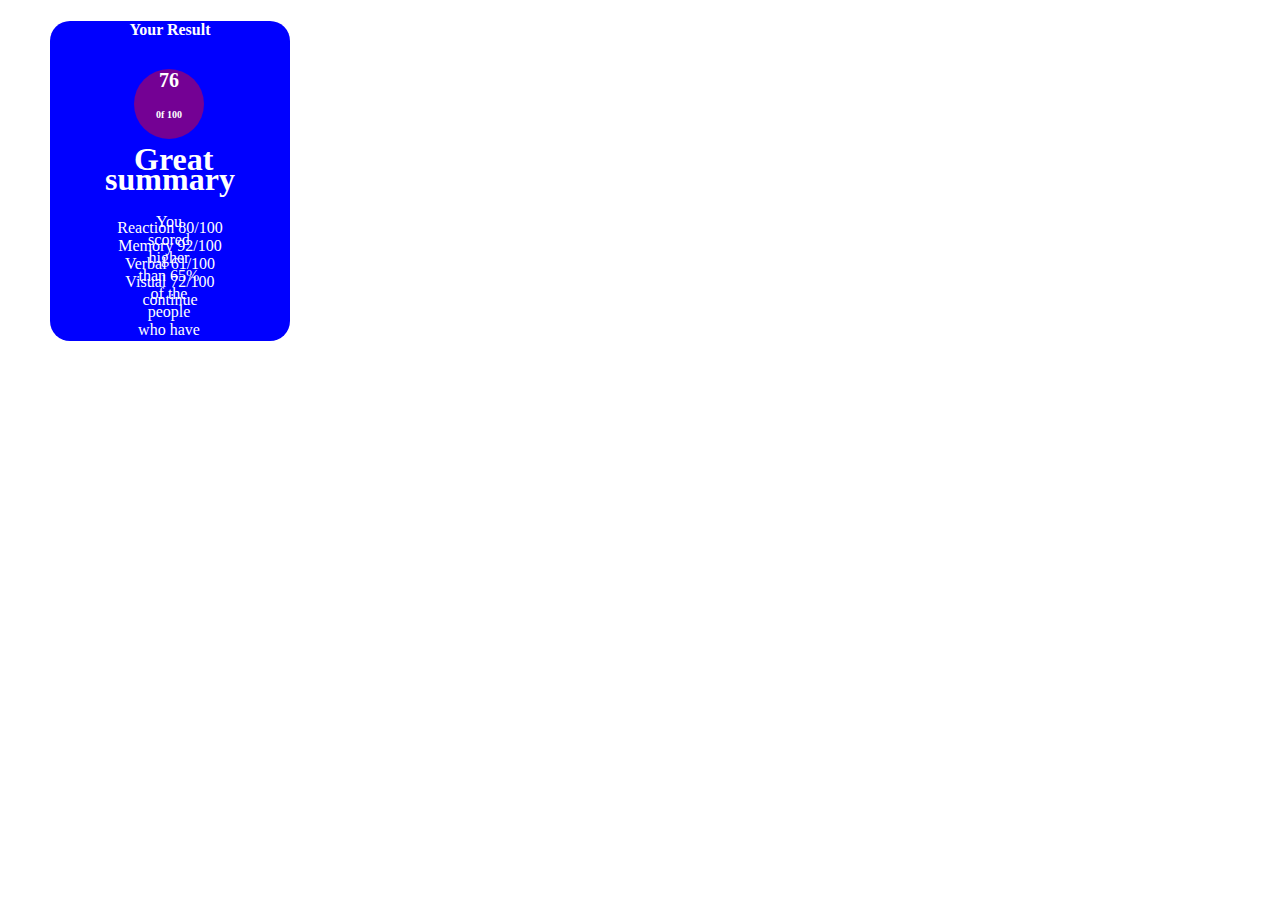
<file: index.html>
<!DOCTYPE html>
<html>
    <head lang="en">
        <meta charset="UTF-8">
        <link rel="stylesheet" href="./styles.css">
    </head>
    <main>
        <body>
        <div class="first">
            <h4 class="result">Your Result</h4>
            <div class="circle">
                <h2>76</h2>
                <h3>0f 100</h3>
           <h1 class="great">Great</h1></section>
         <p class="score">You scored higher than 65% of the people who have taken these tests.</p>
        </div>
    
        <div id="second">
            <section id="summary"><h1>summary</h1></section>
            <section id="reaction">Reaction  <span>80/100</span></section>
            <section id="memory">Memory      <span>92/100</span></section>
            <section id="verbal">Verbal      <span>61/100</span></section>
            <section id="Visual">Visual      <span>72/100</span></section>
            <section id="continue">continue</section>
        </div> 
</body>
    </main>
</html>
</file>
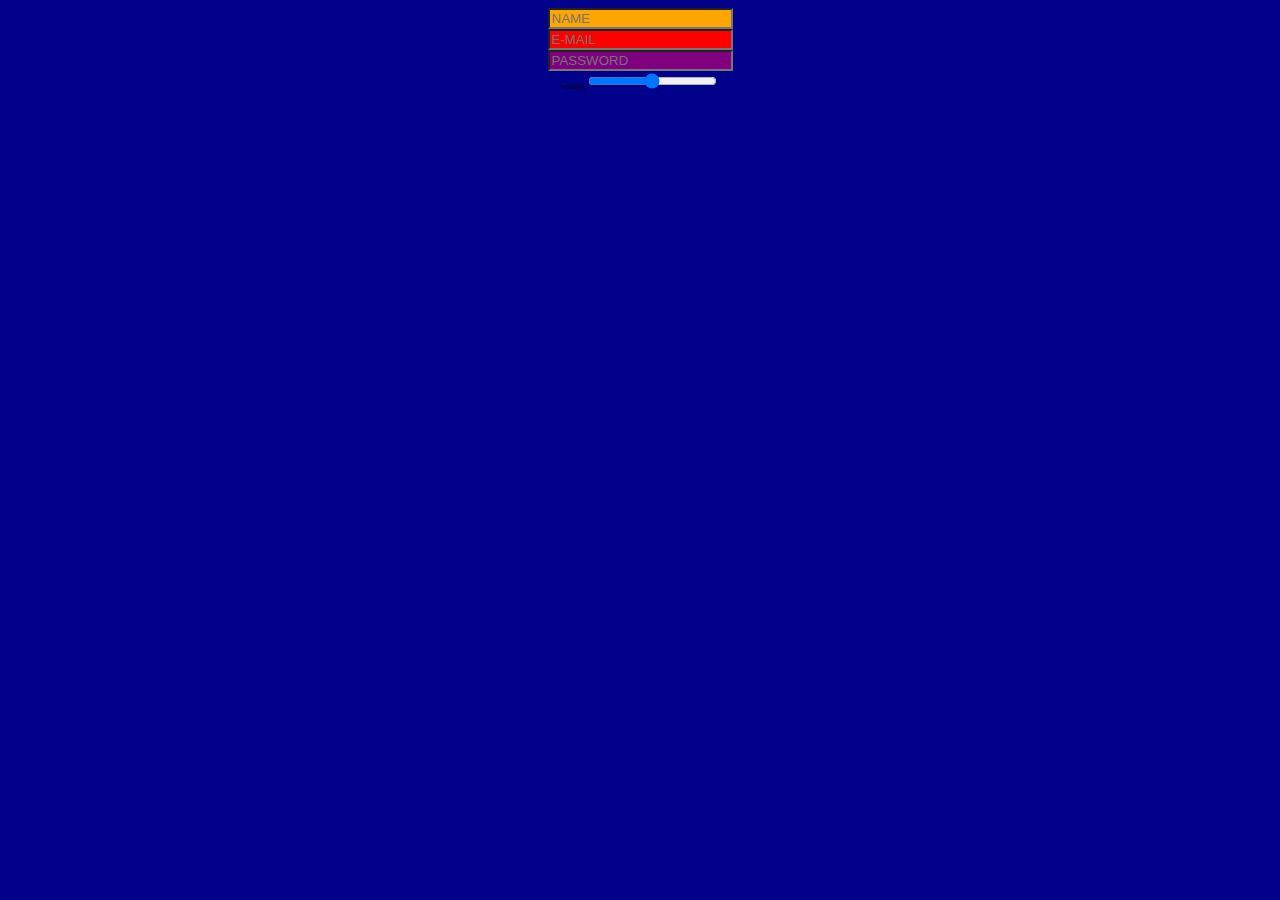
<file: Dam/index.html>
<!DOCTYPE html>
<html lang="en">
<head>
    <meta charset="UTF-8">
    <meta name="viewport" content="width=device-width, initial-scale=1.0">
    <title>Document</title>
    <link rel="stylesheet" href="styles.css">
</head>
<body>
    <input placeholder="NAME" type="name" class="first"/><br>
    <input placeholder="E-MAIL" type="email" class="second"/><br>
    <input placeholder="PASSWORD" type="password" text="{{{{}}}}" class="third"/><br>
    volume<input type="range" name="number">
</body>
</html>
</file>
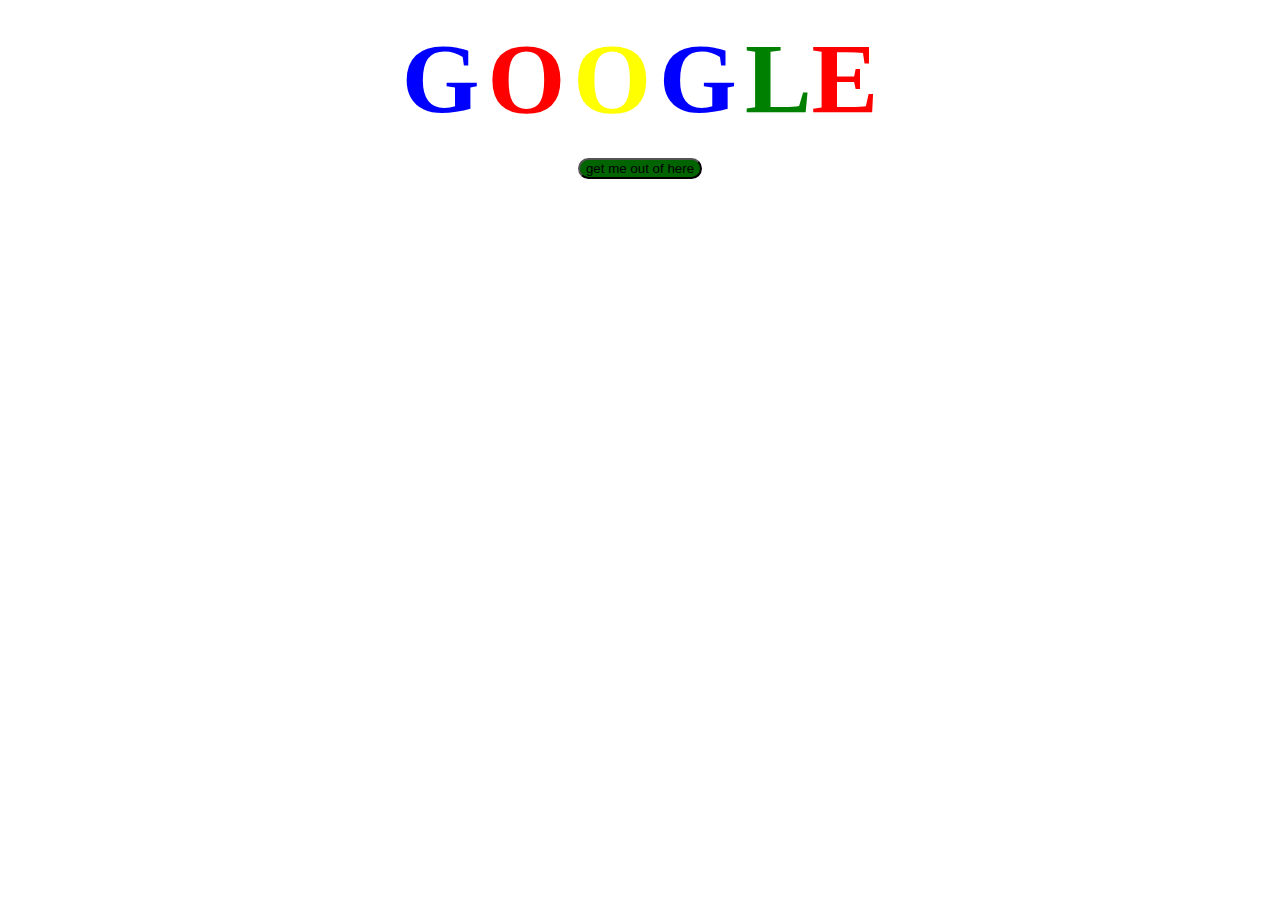
<file: Dami/index.html>
<!DOCTYPE html>
<html lang="en">
<head>
    <link rel="stylesheet" href="styles.css">
    <meta charset="UTF-8">
    <meta name="viewport" content="width=device-width, initial-scale=1.0">
    <title>google</title>
</head>
 <h1><span class="first">G</span> <span class="second">O</span> <span class="third">O</span> <span class="fourth">G</span> <span class="fifth">L</span><span class="sixth">E</span></h1>
 <button>get me out of here</button>
</body>
</html>
</file>
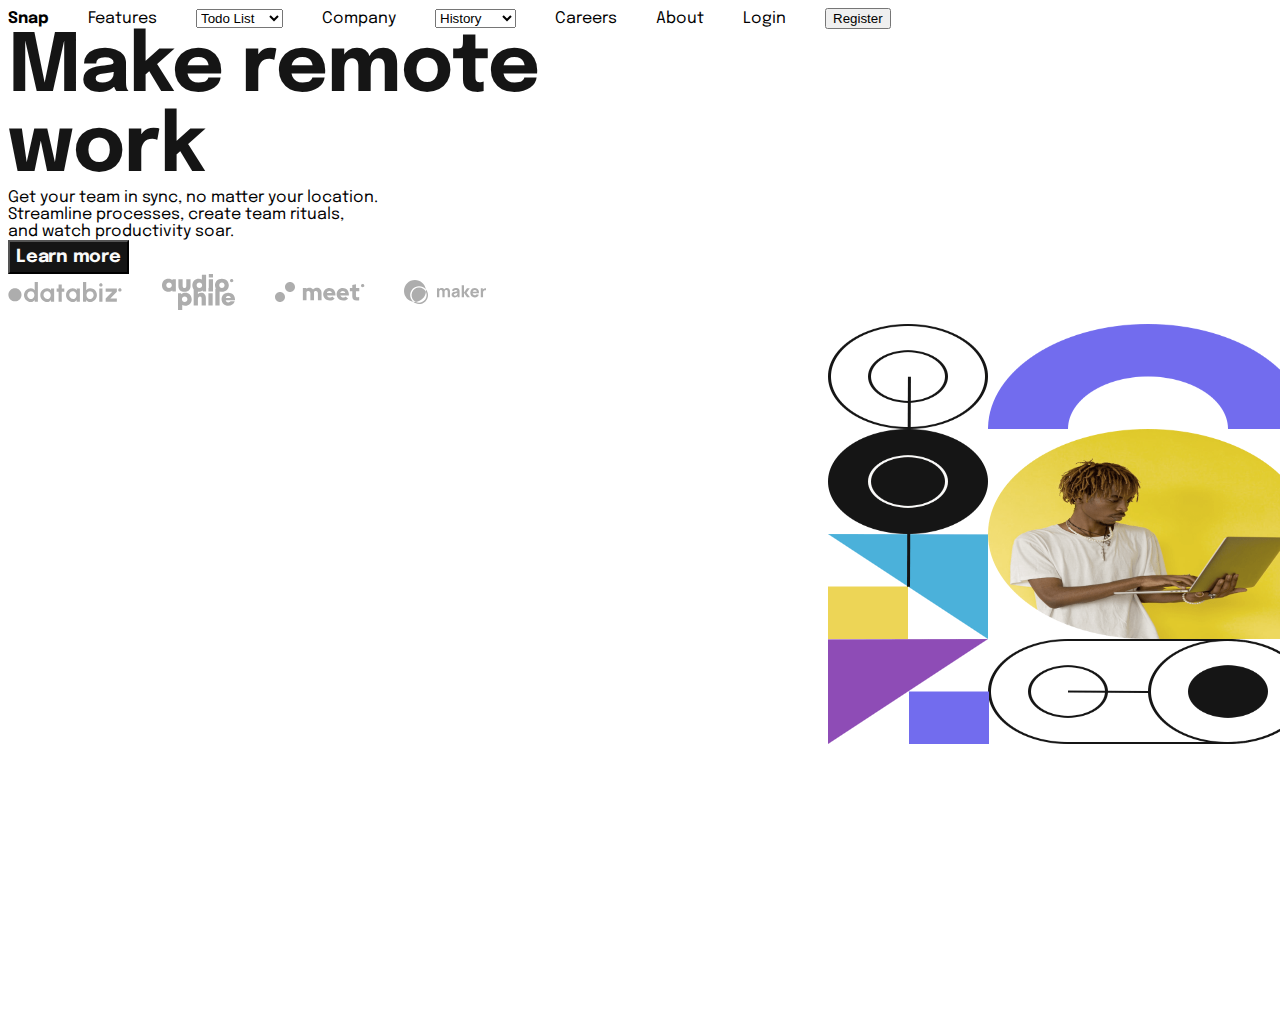
<file: Damisi/index.html>
<!DOCTYPE html>
<html lang="en">
<head>
    <meta charset="UTF-8">
    <meta name="viewport" content="width=device-width, initial-scale=1.0">
    <link rel="stylesheet" href="./styles.css">
    <link rel="stylesheet"
          href="https://fonts.googleapis.com/css?family=Epilogue">
    <title>Document</title>
</head>
<body>
    <div class="inline">
     <b class="inline">Snap</b>
     <p class="inline">
      <a>Features</a>
      <select>
        <option>Todo List</option>
        <option>Calender</option>
        <option>Reminders</option>
        <option>Planning</option>
      </select>
      </p>
      <p class="inline">
      <a>Company</a>
      <select>
        <option>History</option>
        <option>Our Team</option>
        <option>Blogs</option>
      </select>
     </p>
     <p class="inline">Careers</p>
     <p class="inline">About</p>
     <a>Login</a>
     <button class="click">Register</button>
     </div>
      <div class="container">
     <div class="second">
     <header>Make remote work</header>
     <body M>Get your team in sync, no matter your location.<br>
      Streamline processes, create team rituals, <br>
      and watch productivity soar.</body M><br>
     <button class="sum">Learn more</button><br>
     <div class="path">
      <svg width="479" height="36" viewBox="0 0 479 36" fill="none" xmlns="http://www.w3.org/2000/svg">
        <path fill-rule="evenodd" clip-rule="evenodd" d="M25.1002 27.4495C24.463 27.8165 23.7254 28 22.8874 28C21.9359 28 21.0455 27.8209 20.2162 27.4626C19.3869 27.1044 18.6559 26.6086 18.023 25.9751C17.3901 25.3416 16.8948 24.6099 16.5369 23.7798C16.179 22.9498 16 22.0585 16 21.1062C16 20.1538 16.179 19.2626 16.5369 18.4325C16.8948 17.6024 17.3901 16.8707 18.023 16.2372C18.6559 15.6038 19.3869 15.1079 20.2162 14.7497C21.0455 14.3914 21.9359 14.2123 22.8874 14.2123C23.7254 14.2123 24.463 14.3936 25.1002 14.7562C25.7375 15.1188 26.2656 15.5972 26.6846 16.1913V8H29.8795V27.6592H26.6846V26.021C26.2656 26.6064 25.7375 27.0826 25.1002 27.4495ZM21.1001 24.4089C21.6544 24.7497 22.2632 24.9201 22.9266 24.9201C23.6075 24.9201 24.2098 24.7497 24.7336 24.4089C25.2574 24.0682 25.6676 23.6073 25.9644 23.0262C26.2612 22.4452 26.4096 21.8052 26.4096 21.1062C26.4096 20.3984 26.2612 19.754 25.9644 19.173C25.6676 18.592 25.2552 18.1311 24.7271 17.7903C24.1989 17.4495 23.5988 17.2792 22.9266 17.2792C22.2545 17.2792 21.6435 17.4517 21.0935 17.7969C20.5436 18.142 20.1027 18.6029 19.771 19.1796C19.4393 19.7562 19.2735 20.3984 19.2735 21.1062C19.2735 21.8139 19.4393 22.4561 19.771 23.0328C20.1027 23.6094 20.5458 24.0682 21.1001 24.4089ZM39.2939 28C40.0883 28 40.7801 27.8187 41.3693 27.4561C41.9585 27.0935 42.4365 26.6195 42.8031 26.0341L42.934 27.6592H46.142V14.5531H42.9471L43.0912 16.2307C42.6111 15.6365 42.0284 15.1472 41.3431 14.7628C40.6579 14.3783 39.8788 14.1861 39.0059 14.1861C38.0719 14.1861 37.1989 14.3609 36.3871 14.7104C35.5753 15.0599 34.8595 15.5448 34.2397 16.1651C33.6199 16.7855 33.1398 17.5063 32.7994 18.3277C32.459 19.149 32.2887 20.0271 32.2887 20.962C32.2887 21.9318 32.4677 22.8405 32.8256 23.6881C33.1835 24.5356 33.6854 25.2827 34.3314 25.9292C34.9773 26.5758 35.7237 27.0826 36.5704 27.4495C37.4172 27.8165 38.325 28 39.2939 28ZM37.5721 24.422C38.1351 24.754 38.7396 24.9201 39.3856 24.9201C40.0839 24.9201 40.6906 24.7409 41.2056 24.3827C41.7207 24.0245 42.1113 23.5461 42.3775 22.9476C42.6438 22.3491 42.7507 21.6872 42.6983 20.962C42.6372 20.2805 42.4365 19.6623 42.096 19.1075C41.7556 18.5526 41.3191 18.1092 40.7866 17.7772C40.2542 17.4452 39.6562 17.2792 38.9928 17.2792C38.3032 17.2792 37.6856 17.4583 37.14 17.8165C36.5944 18.1747 36.1732 18.6531 35.8765 19.2516C35.5797 19.8502 35.4618 20.5164 35.5229 21.2503C35.5928 21.9231 35.811 22.5369 36.1776 23.0917C36.5442 23.6466 37.0091 24.09 37.5721 24.422ZM53.7626 27.6592V17.751H56.3028V14.5531H53.7626V10.4377H50.5677V14.5531H48.6299V17.751H50.5677V27.6592H53.7626ZM67.1118 27.4561C66.5226 27.8187 65.8308 28 65.0364 28C64.0675 28 63.1597 27.8165 62.3129 27.4495C61.4662 27.0826 60.7198 26.5758 60.0739 25.9292C59.4279 25.2827 58.926 24.5356 58.5681 23.6881C58.2102 22.8405 58.0312 21.9318 58.0312 20.962C58.0312 20.0271 58.2015 19.149 58.5419 18.3277C58.8823 17.5063 59.3624 16.7855 59.9822 16.1651C60.602 15.5448 61.3178 15.0599 62.1296 14.7104C62.9414 14.3609 63.8143 14.1861 64.7484 14.1861C65.6213 14.1861 66.4004 14.3783 67.0856 14.7628C67.7709 15.1472 68.3535 15.6365 68.8336 16.2307L68.6896 14.5531H71.8845V27.6592H68.6765L68.5456 26.0341C68.179 26.6195 67.701 27.0935 67.1118 27.4561ZM65.1281 24.9201C64.4821 24.9201 63.8776 24.754 63.3146 24.422C62.7516 24.09 62.2867 23.6466 61.9201 23.0917C61.5535 22.5369 61.3352 21.9231 61.2654 21.2503C61.2043 20.5164 61.3221 19.8502 61.6189 19.2516C61.9157 18.6531 62.3369 18.1747 62.8825 17.8165C63.4281 17.4583 64.0457 17.2792 64.7353 17.2792C65.3987 17.2792 65.9967 17.4452 66.5291 17.7772C67.0616 18.1092 67.4981 18.5526 67.8385 19.1075C68.179 19.6623 68.3797 20.2805 68.4408 20.962C68.4932 21.6872 68.3863 22.3491 68.12 22.9476C67.8538 23.5461 67.4632 24.0245 66.9481 24.3827C66.4331 24.7409 65.8264 24.9201 65.1281 24.9201ZM84.6837 27.4626C83.8501 27.8209 82.9532 28 81.993 28C81.1724 28 80.4457 27.8143 79.8128 27.443C79.18 27.0716 78.6497 26.5889 78.2219 25.9948V27.6592H75.027V8H78.2219V16.1913C78.6497 15.5972 79.18 15.1145 79.8128 14.7431C80.4457 14.3718 81.1724 14.1861 81.993 14.1861C83.2674 14.1861 84.4284 14.4963 85.4759 15.1166C86.5234 15.737 87.3571 16.5692 87.9768 17.6134C88.5966 18.6575 88.9065 19.813 88.9065 21.0799C88.9065 22.0323 88.7276 22.9279 88.3697 23.7667C88.0118 24.6055 87.5164 25.3416 86.8835 25.9751C86.2506 26.6086 85.5174 27.1044 84.6837 27.4626ZM81.9537 24.9069C81.2903 24.9069 80.6967 24.7366 80.1729 24.3958C79.6492 24.055 79.2389 23.5941 78.9421 23.0131C78.6453 22.4321 78.4969 21.7877 78.4969 21.0799C78.4969 20.3897 78.6453 19.754 78.9421 19.173C79.2389 18.592 79.6492 18.1289 80.1729 17.7837C80.6967 17.4386 81.2903 17.2661 81.9537 17.2661C82.6258 17.2661 83.2412 17.4364 83.7999 17.7772C84.3586 18.118 84.8038 18.5789 85.1355 19.1599C85.4672 19.7409 85.633 20.381 85.633 21.0799C85.633 21.7877 85.4672 22.4299 85.1355 23.0066C84.8038 23.5832 84.3608 24.0441 83.8065 24.3893C83.2522 24.7344 82.6346 24.9069 81.9537 24.9069ZM94.0458 12.135C93.7272 12.4452 93.3366 12.6003 92.8739 12.6003C92.4113 12.6003 92.0185 12.4452 91.6955 12.135C91.3725 11.8248 91.211 11.4338 91.211 10.962C91.211 10.4989 91.3725 10.1101 91.6955 9.79554C92.0185 9.481 92.4113 9.32372 92.8739 9.32372C93.3366 9.32372 93.7272 9.481 94.0458 9.79554C94.3645 10.1101 94.5238 10.4989 94.5238 10.962C94.5238 11.4338 94.3645 11.8248 94.0458 12.135ZM111.874 17.6003C112.337 17.6003 112.727 17.4452 113.046 17.135C113.364 16.8248 113.524 16.4338 113.524 15.962C113.524 15.4989 113.364 15.1101 113.046 14.7955C112.727 14.481 112.337 14.3237 111.874 14.3237C111.411 14.3237 111.018 14.481 110.695 14.7955C110.373 15.1101 110.211 15.4989 110.211 15.962C110.211 16.4338 110.373 16.8248 110.695 17.135C111.018 17.4452 111.411 17.6003 111.874 17.6003ZM11.6275 25.4777C10.3634 26.7084 8.81352 27.3237 6.97792 27.3237C5.14231 27.3237 3.58378 26.7084 2.30232 25.4777C1.02086 24.2471 0.380127 22.6957 0.380127 20.8237C0.380127 18.9864 1.02086 17.4437 2.30232 16.1957C3.58378 14.9477 5.14231 14.3237 6.97792 14.3237C8.81352 14.3237 10.3634 14.9477 11.6275 16.1957C12.8917 17.4437 13.5238 18.9864 13.5238 20.8237C13.5238 22.6957 12.8917 24.2471 11.6275 25.4777ZM94.4583 14.5531H91.2634V27.6592H94.4583V14.5531ZM108.857 24.4613V27.6592H97.675V24.4613L104.261 17.751H97.675V14.5531H108.857V17.751L102.284 24.4613H108.857Z" fill="#ADADAD"/>
        <path fill-rule="evenodd" clip-rule="evenodd" d="M204.99 3.5979V0H200.802V3.5979H204.99ZM190.827 17.863C192.266 17.863 193.547 17.3755 194.552 16.5326L194.953 17.4466H198.101V0.693604H193.896V5.58935C193.011 5.0414 191.968 4.73483 190.827 4.73483C187.038 4.73483 184.338 7.46728 184.338 11.2924C184.338 12.9099 184.821 14.3343 185.665 15.4397V31.457H189.918V24.8843C189.918 23.3048 190.721 22.3944 192.008 22.3944C193.118 22.3944 193.619 23.1181 193.619 24.5376V31.457H197.872V24.0451C197.872 20.8547 196.05 18.7846 193.215 18.7846C191.984 18.7846 190.828 19.2287 189.918 19.9585V17.8086C190.213 17.8446 190.517 17.863 190.827 17.863ZM191.396 14.1092C189.803 14.1092 188.632 12.8998 188.632 11.2927C188.632 9.6853 189.803 8.47589 191.396 8.47589C192.99 8.47589 194.161 9.6853 194.161 11.2927C194.161 12.8998 192.99 14.1092 191.396 14.1092ZM164.202 16.5631C163.191 17.3796 161.91 17.85 160.476 17.85C156.699 17.85 154 15.1044 154 11.2792C154 7.46728 156.699 4.75421 160.476 4.75421C161.93 4.75421 163.229 5.23834 164.249 6.0769L164.684 5.12506L167.855 5.12528V17.4336H164.566L164.202 16.5631ZM158.28 11.289C158.28 12.8964 159.451 14.0962 161.044 14.0962C162.638 14.0962 163.809 12.8964 163.809 11.289C163.809 9.69141 162.638 8.49158 161.044 8.49158C159.441 8.49158 158.28 9.69141 158.28 11.289ZM176.466 17.85C180.114 17.85 182.544 15.6067 182.544 12.1626V5.13825H178.29V11.9782C178.29 13.2645 177.603 14.0415 176.466 14.0415C175.33 14.0415 174.629 13.2775 174.629 11.9782V5.13824H170.375V12.1626C170.375 15.6067 172.818 17.85 176.466 17.85ZM205.023 5.13806V17.4464H204.637V17.6083H200.448V14.0104H200.769V5.13806H205.023ZM223.663 8.27654C224.126 8.27654 224.516 8.12145 224.835 7.81127C225.153 7.50109 225.313 7.11009 225.313 6.63827C225.313 6.17519 225.153 5.78637 224.835 5.47182C224.516 5.15727 224.126 5 223.663 5C223.2 5 222.807 5.15727 222.484 5.47182C222.161 5.78637 222 6.17519 222 6.63827C222 7.11009 222.161 7.50109 222.484 7.81127C222.807 8.12145 223.2 8.27654 223.663 8.27654ZM213.904 17.85C217.917 17.85 220.828 15.0948 220.828 11.2924C220.828 7.47706 217.917 4.73505 213.904 4.73505C209.877 4.73505 206.979 7.47706 206.979 11.2924C206.979 12.5692 207.306 13.728 207.893 14.704H207.345V31.457H211.599V17.5216C212.31 17.7357 213.084 17.85 213.904 17.85ZM213.904 14.0417C212.353 14.0415 211.24 12.9198 211.24 11.2926C211.24 9.66541 212.353 8.54376 213.904 8.54376C215.455 8.54376 216.567 9.67521 216.567 11.2928C216.567 12.9201 215.455 14.0417 213.904 14.0417ZM174.227 31.0561V35.9017H170.022V19.1487H172.915L173.447 20.1265C174.463 19.2512 175.77 18.7452 177.238 18.7452C181.014 18.7452 183.713 21.4681 183.713 25.3028C183.713 29.1376 181.014 31.8734 177.238 31.8734C176.121 31.8734 175.099 31.5808 174.227 31.0561ZM173.904 25.3026C173.904 26.9195 175.075 28.1193 176.669 28.1193C178.252 28.1193 179.433 26.9195 179.433 25.3026C179.433 23.6856 178.262 22.4858 176.669 22.4858C175.075 22.4858 173.904 23.6856 173.904 25.3026ZM204.67 19.1484V31.4567H200.416V19.1484H204.67ZM220.263 31.8606C223.362 31.8606 225.86 30.1055 226.729 27.2965H222.496C222.087 28.017 221.257 28.4508 220.263 28.4508C218.92 28.4508 218.02 27.7207 217.742 26.3089H226.912C226.968 25.9282 227 25.5574 227 25.1865C227 21.5759 224.244 18.7454 220.263 18.7454C216.387 18.7454 213.555 21.52 213.555 25.2934C213.555 29.0536 216.41 31.8606 220.263 31.8606ZM222.81 23.9612H217.817C218.161 22.7386 219.023 22.0673 220.263 22.0673C221.547 22.0673 222.436 22.7311 222.81 23.9612Z" fill="#ADADAD"/>
        <path fill-rule="evenodd" clip-rule="evenodd" d="M287 13C287 15.7614 284.761 18 282 18C279.239 18 277 15.7614 277 13C277 10.2386 279.239 8 282 8C284.761 8 287 10.2386 287 13ZM277 23C277 25.7614 274.761 28 272 28C269.239 28 267 25.7614 267 23C267 20.2386 269.239 18 272 18C274.761 18 277 20.2386 277 23ZM348.621 26.502C348.967 26.502 349.396 26.4673 349.908 26.3979C350.42 26.3285 350.842 26.2398 351.173 26.1318V23.1006C350.872 23.1932 350.593 23.2587 350.337 23.2973C350.081 23.3358 349.81 23.3551 349.524 23.3551C348.937 23.3551 348.527 23.2433 348.294 23.0196C348.06 22.7959 347.944 22.4142 347.944 21.8742V17.2233H351.286V14.0996H347.944V10.1429L344.286 10.9527V14.0996H341.87V17.2233H344.286V22.6147C344.286 23.895 344.651 24.863 345.381 25.5186C346.111 26.1742 347.191 26.502 348.621 26.502ZM298.515 26.34V17.9638C298.741 17.6707 299.016 17.4509 299.339 17.3043C299.663 17.1578 300.028 17.0845 300.435 17.0845C301.022 17.0845 301.492 17.2889 301.846 17.6977C302.2 18.1065 302.376 18.6425 302.376 19.3058V26.34H306.034V18.7968C306.034 18.6579 306.031 18.523 306.023 18.3919C306.016 18.2607 306.004 18.1335 305.989 18.0101C306.23 17.717 306.516 17.4894 306.847 17.3275C307.179 17.1655 307.547 17.0845 307.954 17.0845C308.541 17.0845 309.011 17.2889 309.365 17.6977C309.719 18.1065 309.896 18.6425 309.896 19.3058V26.34H313.554V18.7968C313.554 17.3622 313.121 16.1821 312.255 15.2565C311.39 14.331 310.28 13.8682 308.925 13.8682C308.142 13.8682 307.419 14.0148 306.757 14.3078C306.095 14.6009 305.523 15.0174 305.041 15.5573C304.634 15.0329 304.126 14.6202 303.517 14.3194C302.907 14.0186 302.233 13.8682 301.496 13.8682C300.939 13.8682 300.408 13.9531 299.904 14.1227C299.4 14.2924 298.937 14.5469 298.515 14.8863V14.0996H294.857V26.34H298.515ZM321.683 26.5714C322.676 26.5714 323.568 26.4249 324.359 26.1318C325.149 25.8387 325.92 25.3682 326.673 24.7203L324.257 22.5221C323.971 22.8152 323.625 23.0428 323.218 23.2047C322.812 23.3667 322.36 23.4477 321.863 23.4477C321.171 23.4477 320.569 23.2664 320.057 22.9039C319.545 22.5414 319.169 22.0748 318.928 21.504H327.441V20.5785C327.441 19.6221 327.29 18.7312 326.989 17.9059C326.688 17.0807 326.27 16.3749 325.736 15.7887C325.202 15.2025 324.566 14.7398 323.828 14.4004C323.09 14.061 322.285 13.8913 321.412 13.8913C320.539 13.8913 319.722 14.0533 318.962 14.3773C318.202 14.7012 317.543 15.1486 316.986 15.7193C316.429 16.2901 315.989 16.965 315.665 17.744C315.341 18.523 315.18 19.3521 315.18 20.2314C315.18 21.1107 315.349 21.9398 315.688 22.7188C316.026 23.4978 316.485 24.1727 317.065 24.7435C317.645 25.3142 318.333 25.7616 319.131 26.0855C319.929 26.4095 320.78 26.5714 321.683 26.5714ZM318.86 18.8893H323.85C323.655 18.3032 323.335 17.8327 322.891 17.4779C322.447 17.1231 321.931 16.9457 321.344 16.9457C320.742 16.9457 320.223 17.1154 319.786 17.4547C319.349 17.7941 319.041 18.2723 318.86 18.8893ZM335.118 26.5714C336.112 26.5714 337.004 26.4249 337.794 26.1318C338.584 25.8387 339.356 25.3682 340.108 24.7203L337.692 22.5221C337.406 22.8152 337.06 23.0428 336.654 23.2047C336.247 23.3667 335.796 23.4477 335.299 23.4477C334.606 23.4477 334.004 23.2664 333.492 22.9039C332.98 22.5414 332.604 22.0748 332.363 21.504H340.876V20.5785C340.876 19.6221 340.726 18.7312 340.425 17.9059C340.123 17.0807 339.706 16.3749 339.171 15.7887C338.637 15.2025 338.001 14.7398 337.263 14.4004C336.526 14.061 335.72 13.8913 334.847 13.8913C333.974 13.8913 333.157 14.0533 332.397 14.3773C331.637 14.7012 330.978 15.1486 330.421 15.7193C329.864 16.2901 329.424 16.965 329.1 17.744C328.777 18.523 328.615 19.3521 328.615 20.2314C328.615 21.1107 328.784 21.9398 329.123 22.7188C329.462 23.4978 329.921 24.1727 330.5 24.7435C331.08 25.3142 331.769 25.7616 332.567 26.0855C333.364 26.4095 334.215 26.5714 335.118 26.5714ZM332.296 18.8893H337.286C337.09 18.3032 336.77 17.8327 336.326 17.4779C335.882 17.1231 335.366 16.9457 334.779 16.9457C334.177 16.9457 333.658 17.1154 333.221 17.4547C332.785 17.7941 332.476 18.2723 332.296 18.8893ZM354.663 13.2765C355.126 13.2765 355.516 13.1215 355.835 12.8113C356.153 12.5011 356.313 12.1101 356.313 11.6383C356.313 11.1752 356.153 10.7864 355.835 10.4718C355.516 10.1573 355.126 10 354.663 10C354.2 10 353.807 10.1573 353.484 10.4718C353.161 10.7864 353 11.1752 353 11.6383C353 12.1101 353.161 12.5011 353.484 12.8113C353.807 13.1215 354.2 13.2765 354.663 13.2765Z" fill="#ADADAD"/>
        <path fill-rule="evenodd" clip-rule="evenodd" d="M417.943 16.9714C417.943 17.2729 417.931 17.5716 417.907 17.867C416.699 15.3143 414.102 13.5482 411.093 13.5429C408.039 13.5401 405.285 15.3791 404.117 18.2007C402.949 21.0224 403.597 24.2699 405.76 26.4263C406.383 27.0485 407.098 27.5444 407.866 27.9069C407.571 27.9307 407.273 27.9429 406.971 27.9429C406.378 27.9429 405.796 27.8957 405.228 27.805C403.358 26.1734 402.175 23.7736 402.171 21.097C402.165 16.1756 406.148 12.1802 411.07 12.1714C413.756 12.1667 416.167 13.3507 417.805 15.2276C417.896 15.7955 417.943 16.378 417.943 16.9714ZM417.805 15.2276C416.97 9.997 412.437 6 406.971 6C400.912 6 396 10.9121 396 16.9714C396 22.4373 399.997 26.9697 405.228 27.805C406.796 29.1735 408.848 30.0017 411.092 30C413.459 29.9982 415.728 29.0554 417.399 27.3795C419.07 25.7035 420.005 23.4319 420 21.0653C419.995 18.8303 419.168 16.7891 417.805 15.2276ZM407.866 27.9069C409.761 28.8009 411.984 28.8835 413.99 28.047C416.808 26.8714 418.639 24.1123 418.629 21.0585C418.623 19.9169 418.365 18.8353 417.907 17.867C417.475 23.2124 413.212 27.4755 407.866 27.9069ZM455.978 18.864V23.1429H453.691L453.707 11.2937H455.978V18.5349L458.99 14.256H461.755L458.545 18.6994L461.968 23.1429H459.056L455.978 18.864ZM448.486 22.9906C447.984 23.2567 447.349 23.3897 446.581 23.3897C445.945 23.3897 445.406 23.2677 444.964 23.0235C444.523 22.7794 444.188 22.453 443.96 22.0443C443.733 21.6357 443.619 21.1845 443.619 20.6907C443.619 20.2793 443.682 19.9035 443.808 19.5634C443.934 19.2233 444.139 18.923 444.421 18.6624C444.704 18.4018 445.083 18.1838 445.561 18.0082C445.89 17.8875 446.282 17.7806 446.737 17.6873C447.193 17.5941 447.708 17.5049 448.284 17.4199L448.637 17.3677L449.003 17.3132L449.36 17.2601L449.345 17.1441C449.292 16.8343 449.177 16.5929 449 16.4201C448.748 16.1733 448.325 16.0498 447.733 16.0498C447.404 16.0498 447.061 16.1294 446.704 16.2885C446.348 16.4475 446.098 16.7301 445.956 17.136L443.931 16.4942C444.156 15.7591 444.579 15.1611 445.199 14.7003C445.819 14.2395 446.663 14.0091 447.733 14.0091C448.517 14.0091 449.214 14.1298 449.823 14.3712C450.432 14.6126 450.893 15.0295 451.205 15.6219C451.381 15.9511 451.485 16.2802 451.518 16.6094C451.551 16.9385 451.568 17.3061 451.568 17.712V23.1429H449.609V22.0512L449.595 22.0687C449.246 22.4764 448.876 22.7837 448.486 22.9906ZM431.276 17.7614V23.1429H429.021V14.256H430.996V15.2304L431.098 15.1109C431.336 14.8463 431.619 14.6245 431.947 14.4453C432.437 14.1765 432.987 14.0421 433.596 14.0421C434.293 14.0421 434.865 14.1902 435.312 14.4864L435.457 14.5888C435.737 14.8009 435.966 15.0569 436.144 15.3568L436.181 15.426C436.461 15.0061 436.827 14.6751 437.279 14.4329C437.764 14.1723 438.303 14.0421 438.896 14.0421C439.91 14.0421 440.677 14.3424 441.195 14.9431C441.714 15.5438 441.973 16.3296 441.973 17.3006V23.1429H439.735V17.893C439.735 17.3061 439.596 16.8494 439.319 16.523C439.042 16.1966 438.66 16.0334 438.171 16.0334C437.859 16.0334 437.587 16.1061 437.357 16.2514C437.126 16.3968 436.947 16.5998 436.818 16.8603C436.689 17.1209 436.624 17.4213 436.624 17.7614V23.1429H434.386V17.893C434.386 17.3061 434.248 16.8494 433.971 16.523C433.694 16.1966 433.311 16.0334 432.823 16.0334C432.357 16.0334 431.982 16.1938 431.7 16.5147C431.417 16.8357 431.276 17.2512 431.276 17.7614ZM447.058 21.6288C446.8 21.6288 446.578 21.5904 446.392 21.5136C446.205 21.4368 446.061 21.3257 445.96 21.1803C445.858 21.035 445.808 20.8608 445.808 20.6578C445.808 20.5097 445.839 20.3753 445.902 20.2546C445.965 20.1339 446.064 20.0229 446.198 19.9214C446.333 19.8199 446.51 19.7253 446.729 19.6375C446.921 19.5662 447.143 19.5003 447.396 19.44C447.648 19.3797 447.98 19.3125 448.391 19.2384C448.648 19.1921 448.955 19.1389 449.311 19.0786L449.341 19.0738L449.341 19.0806C449.338 19.1833 449.334 19.2945 449.327 19.4143L449.317 19.6005C449.298 19.9214 449.231 20.2025 449.115 20.4439C449.055 20.5701 448.941 20.7264 448.774 20.9129C448.607 21.0994 448.382 21.2654 448.099 21.4107C447.817 21.5561 447.47 21.6288 447.058 21.6288ZM470.946 19.3248C471.039 18.2496 470.929 17.3143 470.617 16.5189C470.304 15.7234 469.821 15.1063 469.168 14.6674C468.516 14.2286 467.723 14.0091 466.79 14.0091C465.913 14.0091 465.136 14.208 464.462 14.6057C463.787 15.0034 463.258 15.5616 462.874 16.2802C462.49 16.9989 462.298 17.8437 462.298 18.8146C462.298 19.7033 462.494 20.4919 462.886 21.1803C463.278 21.8688 463.821 22.4091 464.515 22.8014C465.209 23.1936 466.011 23.3897 466.922 23.3897C467.778 23.3897 468.566 23.1648 469.288 22.715C470.009 22.2651 470.537 21.6343 470.872 20.8224L468.634 20.1806C468.469 20.5426 468.23 20.8197 467.918 21.0117C467.605 21.2037 467.229 21.2997 466.79 21.2997C466.094 21.2997 465.566 21.0734 465.206 20.6208C464.958 20.3075 464.795 19.9041 464.718 19.4107L464.707 19.3248H469.868H470.946ZM464.766 17.6626H468.681L468.668 17.5701C468.6 17.1332 468.478 16.7924 468.3 16.5477C468.012 16.1499 467.542 15.9511 466.889 15.9511C466.127 15.9511 465.566 16.1829 465.206 16.6464L465.127 16.7573C464.974 16.9869 464.859 17.2636 464.782 17.5873L464.766 17.6626ZM475.052 23.1429V18.6007C475.052 18.2606 475.099 17.9547 475.192 17.6832C475.285 17.4117 475.422 17.1758 475.603 16.9755C475.784 16.7753 476.006 16.6149 476.27 16.4942C476.533 16.368 476.828 16.2926 477.154 16.2679C477.481 16.2432 477.767 16.2693 478.014 16.3461V14.256C477.745 14.2231 477.477 14.2162 477.208 14.2354C476.939 14.2546 476.678 14.3013 476.426 14.3753C476.174 14.4494 475.941 14.5522 475.727 14.6839C475.447 14.8485 475.211 15.0569 475.019 15.3093C474.942 15.4102 474.872 15.5155 474.807 15.6252L474.772 15.6878V14.256H472.797V23.1429H475.052Z" fill="#ADADAD"/>
        </svg>        
    </div>
      <div class="skip">
      <img src="./image-hero-desktop.png">
      </div>
    </div>
</body>
</html>
</file>
<file: styles.css>
body {
    margin: 0;
    padding: 0;
}

.first {
    align-items: center;
    text-align: center;
    color: #fff;
    margin-top: 20px;
    margin-left: 50px;
    margin-right: 50%;
    width: 15rem;
    height: 20rem;
    border-radius: 20px;
    background-color: rgb(0, 0, 255);
}

.circle {
    height: 70px;
    width: 70px;
    background-color: #740194;
    margin-left: 35%;
    margin-top: 30px;
    border-radius: 70px;
}

.circle h2 {
    text-align: center;
    font-size: 20px;
}

.circle h3 {
    text-align: center;
    font-size: 10px;
}

.score {
    display: block;
    margin-top: 50%;
    margin-bottom: 50%;
    color: #fff;
}
</file>
<file: Dam/styles.css>
body{
    background-color: darkblue;
    text-align: center;
    font-size: 50%;
}

.first{
    background-color: orange;
}

.second{
    background-color: red; 
}

.third{
   background-color: purple;
}
a {
  color: red;  
  font-size: 45%;
}
</file>
<file: Dami/styles.css>
body{
    background-color: white;
    text-align: center;
}

.first{
    color: blue;
    font-size: 100px;
}

.second{
    color: red;
    font-size: 100px;
}

.third{
    color: yellow;
    font-size: 100px;
}

.fourth{
    color: blue;
    font-size: 100px;
}

.fifth{
    color: green;
    font-size: 100px;
}

.sixth{
    color: red;
    font-size: 100px;
}

button{
    border-radius: 600px;
    background-color: darkgreen;
}
</file>
<file: Damisi/styles.css>
body{
    background: #ffff;
    width: 1440px;
    height: 900px;
    font-family: "Epilogue";
}

header{
    display: flex;
    width: 540px;
    flex-direction: column;
    flex-shrink: 0;
    color: #151515;
    font-size: 80px;
    font-style: normal;
    font-weight: 700;
    line-height: 80px;
    letter-spacing: -1.111px;
}

.inline{
    display: inline;
    letter-spacing: 20%;
    word-spacing: 35px;
}

.b{
    line-height: 35;
    font-style: bold;
    letter-spacing: -0.49px;
    width: 35;
    text-align: center;
    align-items: center;
    font-size: 35px;
    cursor: pointer;
}

.sum{
    color: #fafafa;
    text-align: center;
    font-family: Epilogue;
    font-size: 18px;
    font-style: normal;
    font-weight: 700;
    line-height: 28px;
    letter-spacing: -0.25px;
    background-color: #151515;
}

.container{
    display: flex;
}

.second{
    width: 600px;
    height: 700px;
}

.skip{
    width: 600px;
    height: 700px; 
}

.path{
    width: 113.144px;
    height: 20px;
    flex-shrink: 0;
    fill: #adadad;
    display: flex;
    display: inline;
    letter-spacing: 20%;
    word-spacing: 35px;
}

.rel{
    width: 73px;
    height: 35.902px;
    flex-shrink: 0;
    fill: #adadad;
    display: inline;
    letter-spacing: 20%;
    word-spacing: 35px;
}

.self{
    width: 89.313px;
    height: 20px;
    flex-shrink: 0;
    display: inline;
    letter-spacing: 20%;
    word-spacing: 35px;
}

.dam{
    width: 82.014px;
    height: 24px;
    flex-shrink: 0;
    display: inline;
    letter-spacing: 20%;
    word-spacing: 35px;
}

img{
    padding: 10px 20px;
    width: 80%;
    height: 60%;
    margin: auto;
    margin-left: 50rem;
    margin-bottom: 100px;
    float: bottom;
    object-position: bottom;
  -webkit-box-reflect: above;
  -webkit-box-reflect: below 20px;
  -webkit-box-reflect: below 0px linear-gradient(to bottom, rgba(0,0,0,0.0), rgba(0,0,0,0.4));
  -webkit-box-reflect: right;
}
</file>
